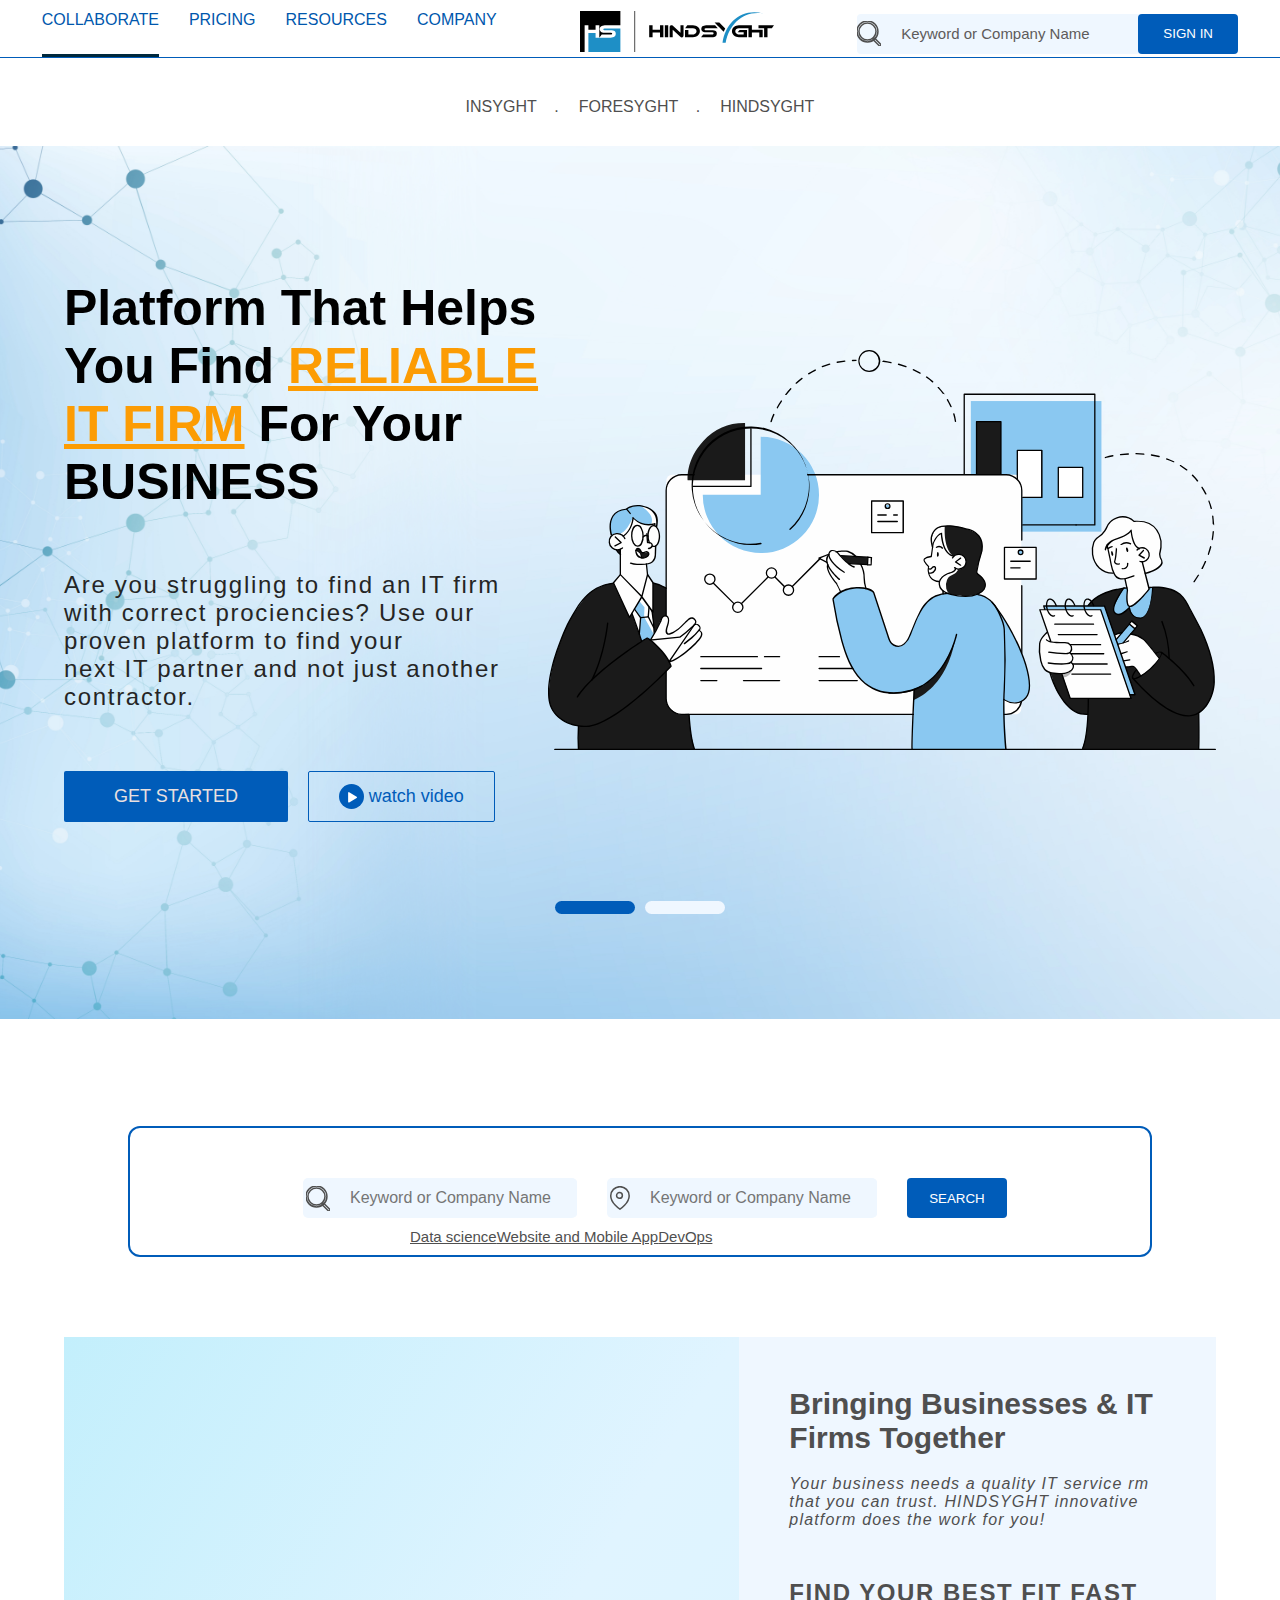
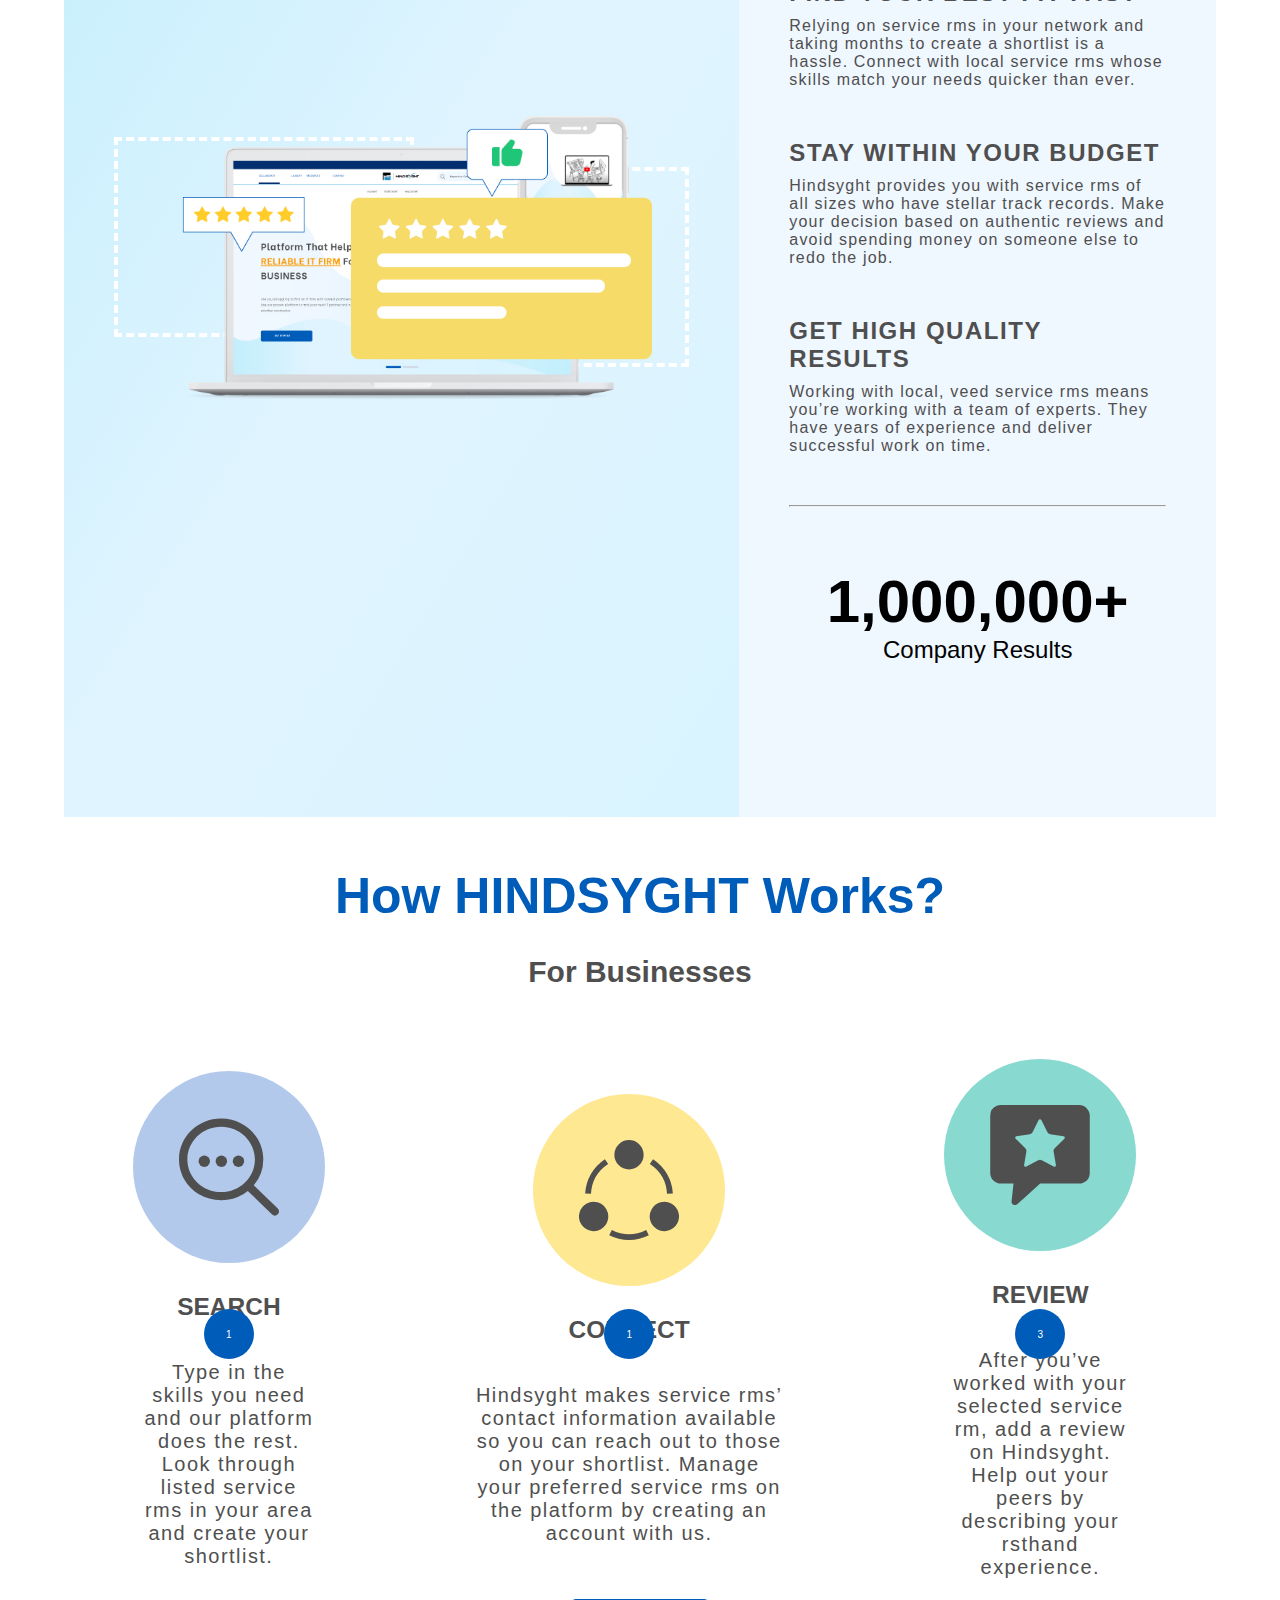
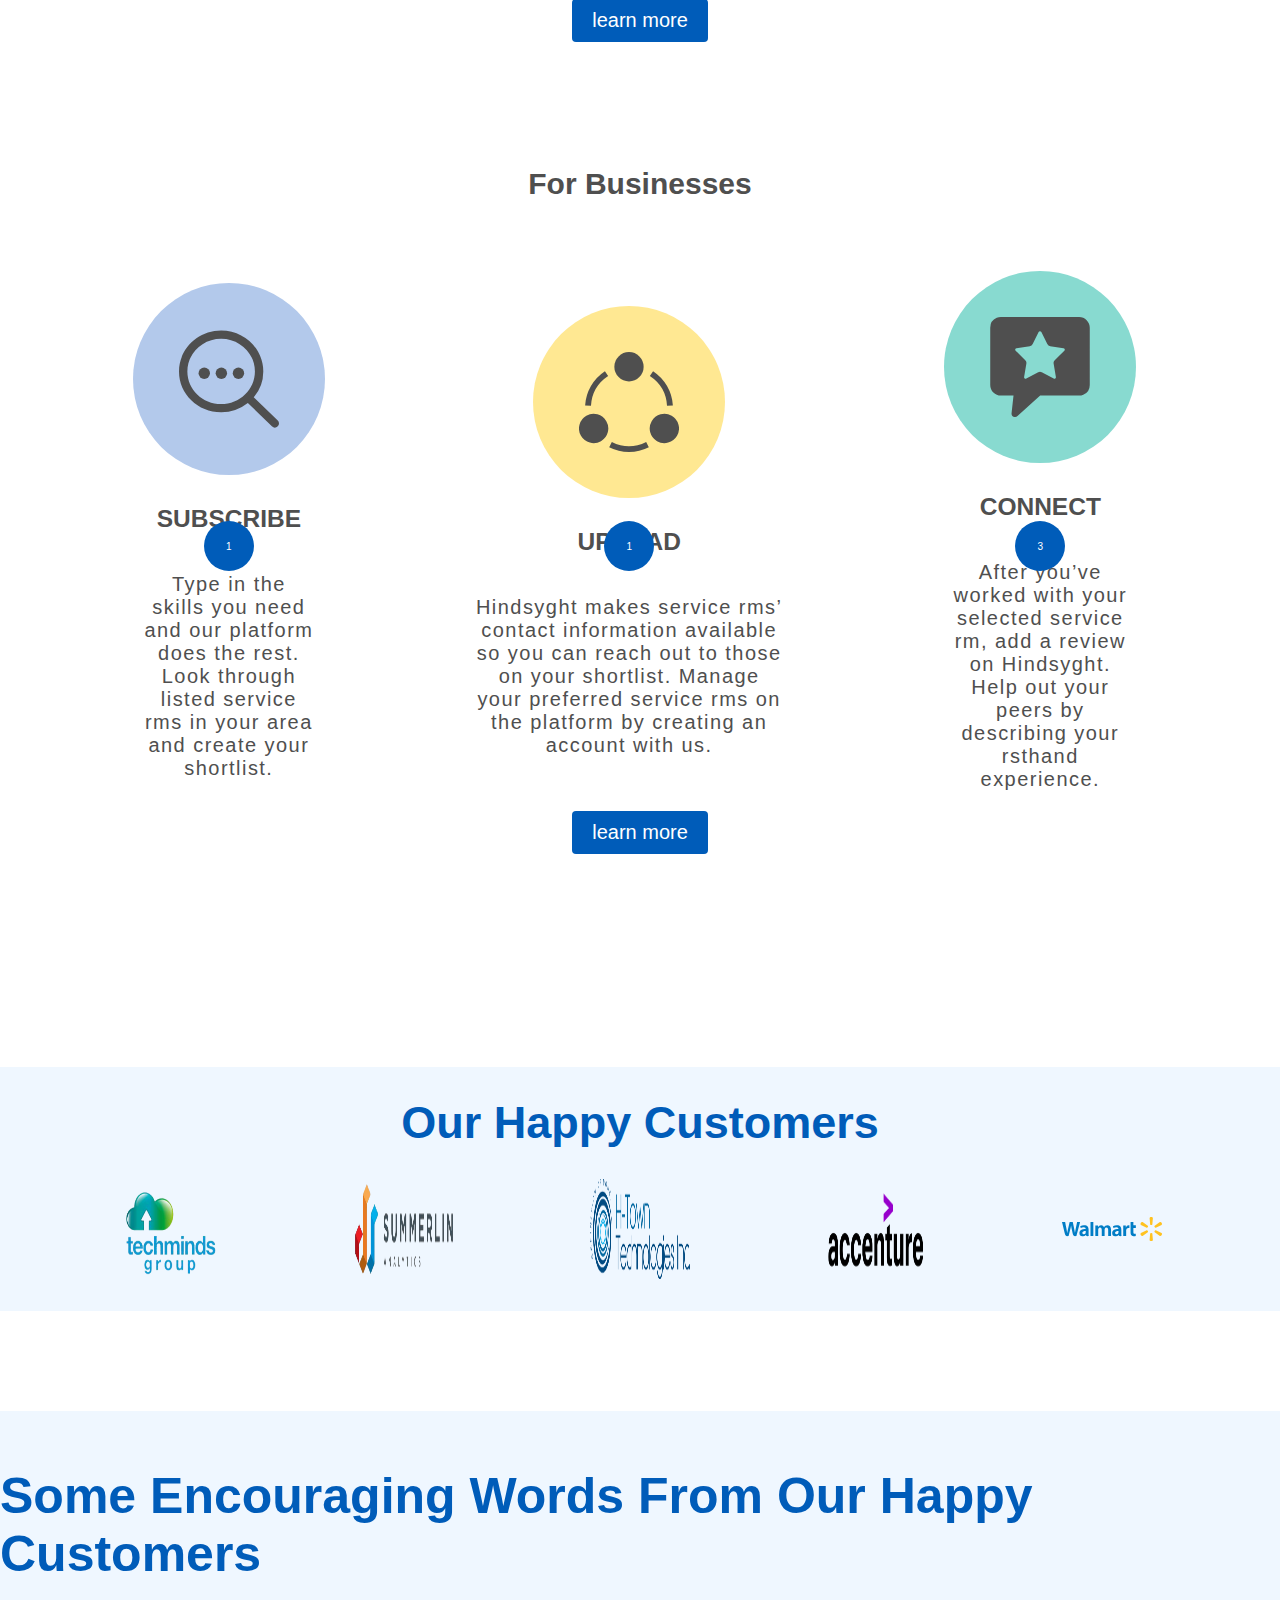
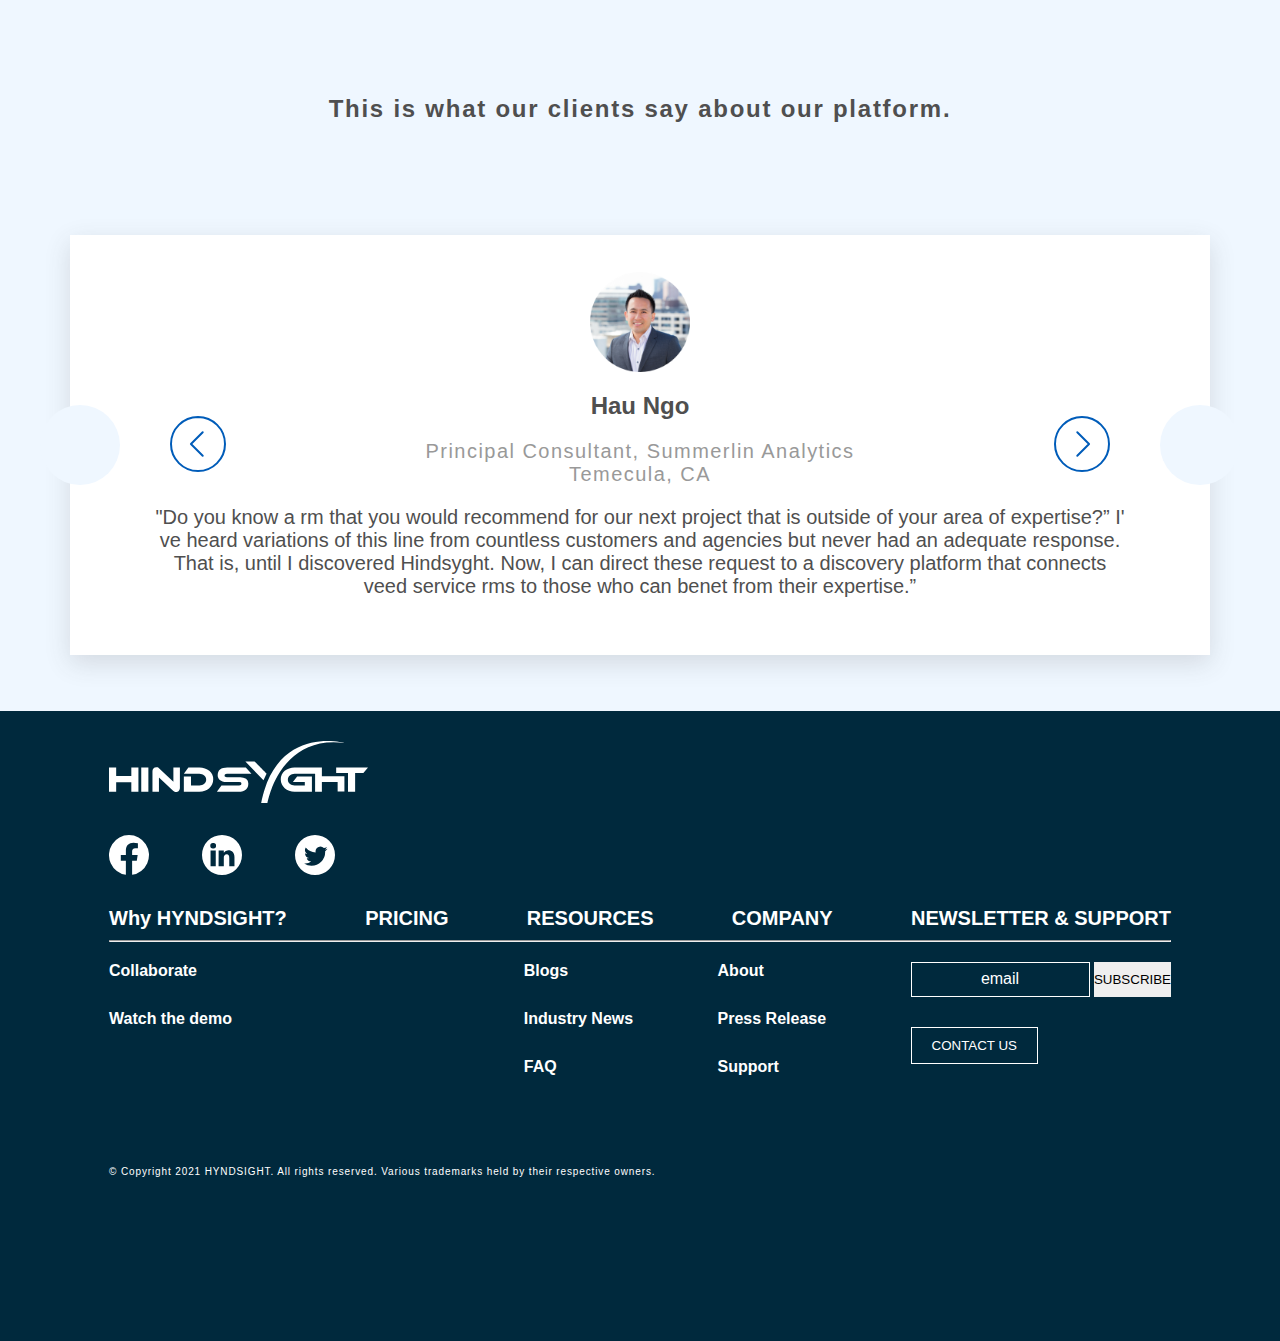
<file: index.html>
<!DOCTYPE html>
<html lang="en">

<head>
    <meta charset="UTF-8">
    <meta http-equiv="X-UA-Compatible" content="IE=edge">
    <meta name="viewport" content="width=device-width, initial-scale=1.0">
    <title>Task</title>
</head>

<body>
    <div class="container">
        <!-- navigation bar -->
        <nav class="navbar">
            <ul class="user_nav">
                <li class="nav_item"><a href="#" class="nav_link">collaborate</a></li>
                <li class="nav_item"><a href="#" class="nav_link">pricing</a></li>
                <li class="nav_item"><a href="#" class="nav_link">resources</a></li>
                <li class="nav_item"><a href="#" class="nav_link">company</a></li>
            </ul>
            <div class="logo">
                <img src="./assets/Company logo.svg" class="logo" alt="comppany logo">
            </div>
            <div class="search_login">
                <svg xmlns="http://www.w3.org/2000/svg" width="24" height="25" viewBox="0 0 24 25">
                    <defs>
                        <style>
                            .a {
                                fill: #6e6e6e;
                            }
                        </style>
                    </defs>
                    <path class="a"
                        d="M10.47,0A10.47,10.47,0,1,0,20.94,10.47,10.482,10.482,0,0,0,10.47,0Zm0,19.008a8.537,8.537,0,1,1,8.537-8.537A8.547,8.547,0,0,1,10.47,19.008Z" />
                    <g transform="translate(15.934 16.934)">
                        <path class="a"
                            d="M358.806,357.331l-5.98-5.98a1.043,1.043,0,1,0-1.475,1.475l5.98,5.98a1.043,1.043,0,0,0,1.475-1.475Z"
                            transform="translate(-351.046 -351.046)" />
                    </g>
                </svg>
                <input type="text" placeholder="Keyword or Company Name" class="search">
                <button class="signin">sign In</button>
            </div>
        </nav>

        <ul class="items">
            <li class="item">insyght &nbsp; &nbsp;.</li>
            <li class="item">foresyght &nbsp; &nbsp;.</li>
            <li class="item">hindsyght </li>
        </ul>

        <!-- Hero section -->
        <section class="hero">
            <div class="hero_flex">
                <div class="hero_left">
                    <h1 class="hero_title">Platform That Helps You Find
                        <a href="#" style="color:#FC9C04">RELIABLE IT FIRM</a> For Your
                        BUSINESS
                    </h1>
                    <p class="hero_desc">Are you struggling to find an IT firm with correct
                        prociencies? Use our proven platform to find your <br />
                        next IT partner and not just another contractor.
                    </p>
                    <div class="hero_buttons">
                        <button class="hero_button_start">get started</button>
                        <button class="hero_button_watch"><img class="play_button" src="./assets/Group 509.svg" alt="">
                            watch video</button>
                    </div>

                </div>
                <div class="hero_right">
                    <img hero_img src="./assets/Hero 2.svg" alt="" height="400px">
                </div>
            </div>
            <div class="scroll_container">
                <span class="scroll"></span>
                <span class="scroll scroll-unique"></span>
            </div>
        </section>

        <!-- info section -->
        <section class="info_section">
            <div class="info_container_column">
                <div>
                    <div class="info_container">
                        <div class="input_container">
                            <svg class="icon info_icon" xmlns="http://www.w3.org/2000/svg" width="24" height="25"
                                viewBox="0 0 24 25">
                                <defs>
                                    <style>
                                        .a {
                                            fill: #6e6e6e;
                                        }
                                    </style>
                                </defs>
                                <path class="a"
                                    d="M10.47,0A10.47,10.47,0,1,0,20.94,10.47,10.482,10.482,0,0,0,10.47,0Zm0,19.008a8.537,8.537,0,1,1,8.537-8.537A8.547,8.547,0,0,1,10.47,19.008Z" />
                                <g transform="translate(15.934 16.934)">
                                    <path class="a"
                                        d="M358.806,357.331l-5.98-5.98a1.043,1.043,0,1,0-1.475,1.475l5.98,5.98a1.043,1.043,0,0,0,1.475-1.475Z"
                                        transform="translate(-351.046 -351.046)" />
                                </g>
                            </svg>
                            <input type="text" placeholder="Keyword or Company Name" class="search">
                        </div>
                        <div class="input_container">
                            <svg class="map" xmlns="http://www.w3.org/2000/svg" width="19.921" height="24.015"
                                viewBox="0 0 19.921 24.015">
                                <defs>
                                    <style>
                                        .a {
                                            fill: none;
                                            stroke: #4f4f4f;
                                            stroke-linecap: round;
                                            stroke-linejoin: round;
                                            stroke-width: 1.5px;
                                        }
                                    </style>
                                </defs>
                                <g transform="translate(0.75 0.75)">
                                    <path class="a"
                                        d="M21.421,10.211c0,7.164-9.211,13.3-9.211,13.3S3,17.375,3,10.211a9.211,9.211,0,1,1,18.421,0Z"
                                        transform="translate(-3 -1)" />
                                    <circle class="a" cx="2.907" cy="2.907" r="2.907"
                                        transform="translate(5.814 5.814)" />
                                </g>
                            </svg>
                            <input type="text" placeholder="Keyword or Company Name" class="search">
                        </div>
                        <button class="signin info_signin">Search</button>
                    </div>
                </div>
                <div class="info_links">
                    <a href="#">Data science</a><a href="#">Website and Mobile App</a><a href="#">DevOps</a>
                </div>
            </div>
        </section>
        <!-- 5.business section -->
        <section class="business_section">
            <div class="business_section_flex">
                <!-- left -->
                <div class="business_left">
                    <div class="dotted_box1"></div>
                    <img class="business_img" height="450" src="./assets/Group 397.png" alt="">
                    <div class="dotted_box2"></div>
                </div>
                <!-- right -->
                <div class="business_right">
                    <div class="business_desc">
                        <h2 class="business_main_title">
                            Bringing Businesses & IT Firms Together
                        </h2>
                        <p class="business_sub_desc f_italic">
                            Your business needs a quality IT service rm that you can trust.
                            HINDSYGHT innovative platform does the work for you!
                        </p>
                    </div>
                    <div class="business_desc">
                        <h3 class="business_sub_title">
                            FIND YOUR BEST FIT FAST
                        </h3>
                        <p class="business_sub_desc">
                            Relying on service rms in your network and taking months to create a
                            shortlist is a hassle. Connect with local service rms whose skills match
                            your needs quicker than ever.
                        </p>
                    </div>
                    <div class="business_desc">
                        <h3 class="business_sub_title">
                            STAY WITHIN YOUR BUDGET
                        </h3>
                        <p class="business_sub_desc">
                            Hindsyght provides you with service rms of all sizes who have stellar track
                            records. Make your decision based on authentic reviews and avoid spending
                            money on someone else to redo the job.
                        </p>
                    </div>
                    <div class="business_desc">
                        <h3 class="business_sub_title">
                            GET HIGH QUALITY RESULTS
                        </h3>
                        <p class="business_sub_desc">
                            Working with local, veed service rms means you’re working with a team of
                            experts. They have years of experience and deliver successful work on time.
                        </p>
                    </div>
                    <hr>
                    <div class="conpany_result">
                        <h1>1,000,000+</h1>
                        <p>Company Results</p>
                    </div>
                </div>
            </div>
        </section>
        <!-- work section -->
        <section class="work_section">
            <div class="work_flex">
                <h1 class="work_title">How HINDSYGHT Works?</h1>
                <h2 class="work_subtitle">For Businesses</h2>
                <div class="work_cards">
                    <div class="work_card">
                        <div class="img_container img_container-search">
                            <img src="./assets/Group 343.svg" alt="" class="card_img">
                            <div class="notification_container">
                                <span class="notification">1</span>
                            </div>

                        </div>
                        <h3 class="card_title">SEARCH</h3>
                        <p class="card_description">Type in the skills you need and our
                            platform does the rest. Look
                            through listed service rms in your
                            area and create your shortlist.
                        </p>
                    </div>
                    <div class="work_card">
                        <div class="img_container img_container-connect">
                            <img src="./assets//Group 339.svg" alt="" class="card_img">
                            <div class="notification_container">
                                <span class="notification">1</span>
                            </div>
                        </div>
                        <h3 class="card_title">CONNECT</h3>
                        <p class="card_description">Hindsyght makes service rms’
                            contact information available so
                            you can reach out to those on your
                            shortlist. Manage your preferred
                            service rms on the platform by
                            creating an account with us.
                        </p>

                    </div>
                    <div class="work_card">
                        <div class="img_container img_container-subtraction">
                            <img src="./assets//Subtraction 5.svg" alt="" class="card_img">
                            <div class="notification_container">
                                <span class="notification">3</span>
                            </div>
                        </div>
                        <h3 class="card_title">REVIEW</h3>
                        <p class="card_description">After you’ve worked with your
                            selected service rm, add a review
                            on Hindsyght. Help out your peers
                            by describing your rsthand
                            experience.
                        </p>
                    </div>
                </div>
                <button class="card_btn card_brn-more">
                    learn more
                </button>
            </div>
        </section>

        <!-- IT firms section -->
        <section class="work_section">
            <div class="work_flex">
                <h2 class="work_subtitle">For Businesses</h2>
                <div class="work_cards">
                    <div class="work_card">
                        <div class="img_container img_container-search">
                            <img src="./assets/Group 343.svg" alt="" class="card_img">
                            <div class="notification_container">
                                <span class="notification">1</span>
                            </div>

                        </div>
                        <h3 class="card_title">SUBSCRIBE</h3>
                        <p class="card_description">Type in the skills you need and our
                            platform does the rest. Look
                            through listed service rms in your
                            area and create your shortlist.
                        </p>
                    </div>
                    <div class="work_card">
                        <div class="img_container img_container-connect">
                            <img src="./assets//Group 339.svg" alt="" class="card_img">
                            <div class="notification_container">
                                <span class="notification">1</span>
                            </div>
                        </div>
                        <h3 class="card_title">UPLOAD</h3>
                        <p class="card_description">Hindsyght makes service rms’
                            contact information available so
                            you can reach out to those on your
                            shortlist. Manage your preferred
                            service rms on the platform by
                            creating an account with us.
                        </p>

                    </div>
                    <div class="work_card">
                        <div class="img_container img_container-subtraction">
                            <img src="./assets//Subtraction 5.svg" alt="" class="card_img">
                            <div class="notification_container">
                                <span class="notification">3</span>
                            </div>
                        </div>
                        <h3 class="card_title">CONNECT</h3>
                        <p class="card_description">After you’ve worked with your
                            selected service rm, add a review
                            on Hindsyght. Help out your peers
                            by describing your rsthand
                            experience.
                        </p>
                    </div>
                </div>
                <button class="card_btn card_brn-more">
                    learn more
                </button>
            </div>
        </section>

        <!-- happy customers -->
        <section class="happy_customers happy_customers2 ">
            <div class="happy_customer">
                <h2>Our Happy Customers</h2>
                <div src="" alt="" class="customer_logo_container">
                    <div class="customer_img_container">
                        <img width="100" height="100" src="./assets/2531692-removebg-preview.png" alt="">
                    </div>
                    <div class="customer_img_container">
                        <img width="100" height="100" class="img" src="./assets/2863612-removebg-preview.png" alt="">
                    </div>
                    <div class="customer_img_container">
                        <img width="100" height="100" class="img" src="./assets/H-TTI-Logo_3.png" alt="">
                    </div>
                    <div class="customer_img_container">
                        <img width="100" height="100" class="img" src="./assets/accenture.png" alt="">
                    </div>
                    <div class="customer_img_container">
                        <img width="100" height="100" class="img" src="./assets/Walmart_logo.svg" alt="">
                    </div>

                </div>
            </div>
        </section>
        <!-- customer card  -->
        <section class="customer_card_container">
            <h2>Some Encouraging Words From Our Happy Customers</h2>
            <h4>This is what our clients say about our platform.</h4>
            <div class="card_container1">
                <div class="left_arrow">
                    <img src="./assets/Group 44.svg" alt="" />
                </div>
                <div class="card_container">
                    <div class="arrow_left"></div>
                    <div class="card">
                        <img src="./assets/HauNgo.34163a08.png" alt="" class="card_img" />
                        <h3 class="user_name">Hau Ngo</h3>
                        <p class="card_subtitle">Principal Consultant, Summerlin Analytics <br> Temecula, CA</p>
                        <p class="card_desc">
                            "Do you know a rm that you would recommend for our next project that
                            is outside of your area of expertise?” I' ve heard variations of
                            this line from countless customers and agencies but never had an
                            adequate response. That is, until I discovered Hindsyght. Now, I can
                            direct these request to a discovery platform that connects veed
                            service rms to those who can benet from their expertise.”
                        </p>
                    </div>
                    <div class="arrow_right"></div>
                </div>
                <div class="right_arrow">
                    <img src="./assets/Group 45.svg" alt="" />
                </div>
            </div>
        </section>
        <!-- footer -->
        <section class="footer">
            <div class="footer_container">
                <img src="./assets/logo-dark.3b2fd3f2.svg" alt="">
                <div class="social_media">
                    <img src="./assets/iconfinder_Circled_Facebook_svg_5279111.svg" alt="">
                    <img src="./assets/iconfinder_Circled_Linkedin_svg_5279114.svg" class="social_media_icon" alt="">
                    <img src="./assets/iconfinder_Circled_Twitter_svg_5279123.svg" class="social_media_icon" alt="">
                </div>
                <div class="footer_headings">
                    <h4>Why HYNDSIGHT?</h4>
                    <h4>PRICING</h4>
                    <h4>RESOURCES</h4>
                    <h4>COMPANY</h4>
                    <h4>NEWSLETTER & SUPPORT</h4>
                </div>

                <hr>
                <div class="footer_row">
                    <div class="footer_column">
                        <h4 class="m-b-3">Collaborate</h4>
                        <h4>Watch the demo</h4>
                    </div>
                    <div class="footer_column hide">
                        <h4 class="m-b-3">Collaborate</h4>
                        <h4 class="m-b-3">Watch the demo</h4>
                    </div>
                    <div class="footer_column">
                        <h4 class="m-b-3">Blogs</h4>
                        <h4 class="m-b-3">Industry News </h4>
                        <h4 class="m-b-3">FAQ</h4>
                    </div>
                    <div class="footer_column">
                        <h4 class="m-b-3">About</h4>
                        <h4 class="m-b-3">Press Release</h4>
                        <h4>Support</h4>
                    </div>
                    <div class="footer_column">
                        <div class="subscribe_container">
                            <input class="m-b-3 footer_input" placeholder="email" type="email">
                            <button class="m-b-3 subscribe-btn">SUBSCRIBE</button>
                        </div>
                        <div class="contact_btn_container">
                            <button class="contact_btn">CONTACT US</button>
                        </div>
                    </div>

                </div>
                <p class="copy_right"> &copy Copyright 2021 HYNDSIGHT. All rights reserved. Various trademarks held by
                    their respective owners.</p>

            </div>

    </div>

    </section>
    </div>
    </div>
    <link rel="stylesheet" href="./css/style.css">
    <script src="./js/script.js"></script>

</body>

</html>
</file>
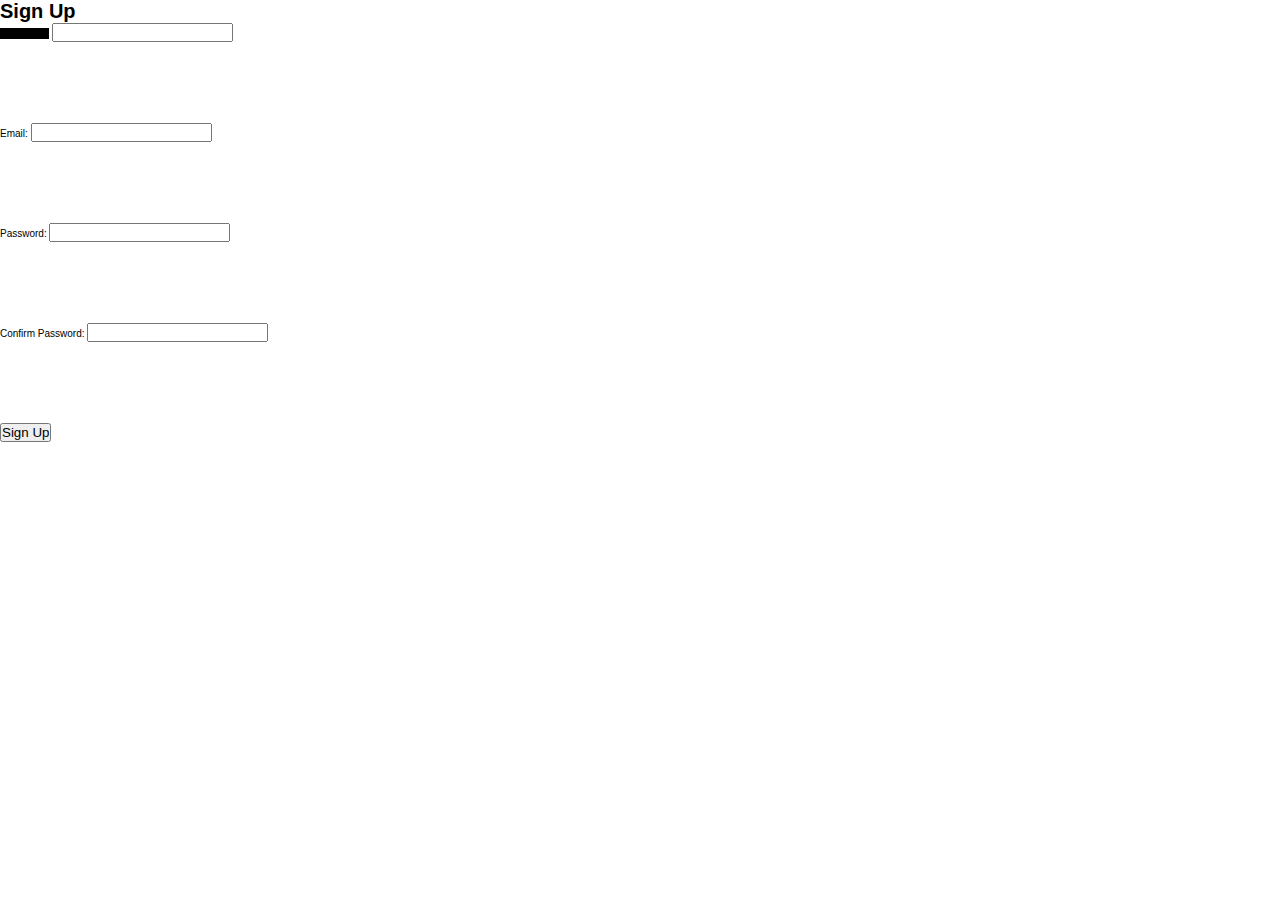
<file: index2.html>
<!DOCTYPE html>
<html>

<head>
    <title>JavaScript Form Validation Demo</title>
    <link rel="stylesheet" href="css/style.css">
</head>

<body>
    <div class="container">
        <form id="signup" class="form">
            <h1>Sign Up</h1>
            <div class="form-field">
                <label for="username" class="name">Username:</label>
                <input type="text" name="username" id="username" autocomplete="off">
                <small></small>
            </div>

            <div class="form-field">
                <label for="email">Email:</label>
                <input type="text" name="email" id="email" autocomplete="off">
                <small></small>
            </div>

            <div class="form-field">
                <label for="password">Password:</label>
                <input type="password" name="password" id="password" autocomplete="off">
                <small></small>
            </div>


            <div class="form-field">
                <label for="confirm-password">Confirm Password:</label>
                <input type="password" name="confirm-password" id="confirm-password" autocomplete="off">
                <small></small>
            </div>

            <div class="form-field">
                <input type="submit" value="Sign Up">
            </div>
        </form>
    </div>

    <script>
        const usernameEl = document.querySelector('#username');
        const emailEl = document.querySelector('#email');
        const passwordEl = document.querySelector('#password');
        const confirmPasswordEl = document.querySelector('#confirm-password');

        const form = document.querySelector('#signup');


        const checkUsername = () => {

            let valid = false;

            const min = 3,
                max = 25;

            const username = usernameEl.value.trim();

            if (username.length === 0) {
                showError(usernameEl, 'Username cannot be blank.');
            } else if (!isBetween(username.length, min, max)) {
                showError(usernameEl, `Username must be between ${min} and ${max} characters.`)
            } else {
                valid = true;
            }
            return valid;
        };


        const checkEmail = () => {
            let valid = false;
            const email = emailEl.value.trim();
            if (!isRequired(email)) {
                showError(emailEl, 'Email cannot be blank.');
            } else if (!isEmailValid(email)) {
                showError(emailEl, 'Email is not valid.')
            } else {
                showSuccess(emailEl);
                valid = true;
            }
            return valid;
        };

        const checkPassword = () => {
            let valid = false;


            const password = passwordEl.value.trim();

            if (!isRequired(password)) {
                showError(passwordEl, 'Password cannot be blank.');
            } else if (!isPasswordSecure(password)) {
                showError(passwordEl, 'Password must has at least 8 characters that include at least 1 lowercase character, 1 uppercase characters, 1 number, and 1 special character in (!@#$%^&*)');
            } else {
                showSuccess(passwordEl);
                valid = true;
            }

            return valid;
        };

        const checkConfirmPassword = () => {
            let valid = false;
            // check confirm password
            const confirmPassword = confirmPasswordEl.value.trim();
            const password = passwordEl.value.trim();

            if (!isRequired(confirmPassword)) {
                showError(confirmPasswordEl, 'Please enter the password again');
            } else if (password !== confirmPassword) {
                showError(confirmPasswordEl, 'The password does not match');
            } else {
                showSuccess(confirmPasswordEl);
                valid = true;
            }

            return valid;
        };

        const isEmailValid = (email) => {
            const re = /^(([^<>()\[\]\\.,;:\s@"]+(\.[^<>()\[\]\\.,;:\s@"]+)*)|(".+"))@((\[[0-9]{1,3}\.[0-9]{1,3}\.[0-9]{1,3}\.[0-9]{1,3}\])|(([a-zA-Z\-0-9]+\.)+[a-zA-Z]{2,}))$/;
            return re.test(email);
        };

        const isPasswordSecure = (password) => {
            const re = new RegExp("^(?=.*[a-z])(?=.*[A-Z])(?=.*[0-9])(?=.*[!@#\$%\^&\*])(?=.{8,})");
            return re.test(password);
        };

        const isRequired = value => value === '' ? false : true;
        const isBetween = (length, min, max) => length < min || length > max ? false : true;


        const showError = (input, message) => {
            // get the form-field element
            const formField = input.parentElement;
            // add the error class
            formField.classList.remove('success');
            formField.classList.add('error');

            // show the error message
            const error = formField.querySelector('small');
            error.textContent = message;
        };

        const showSuccess = (input) => {
            // get the form-field element
            const formField = input.parentElement;

            // remove the error class
            formField.classList.remove('error');
            formField.classList.add('success');

            // hide the error message
            const error = formField.querySelector('small');
            error.textContent = '';
        }


        form.addEventListener('submit', function (e) {
            // prevent the form from submitting
            e.preventDefault();

            // validate fields
            let isUsernameValid = checkUsername(),
                isEmailValid = checkEmail(),
                isPasswordValid = checkPassword(),
                isConfirmPasswordValid = checkConfirmPassword();

            let isFormValid = isUsernameValid &&
                isEmailValid &&
                isPasswordValid &&
                isConfirmPasswordValid;

            // submit to the server if the form is valid
            if (isFormValid) {

            }
        });
    </script>
</body>

</html>
</file>
<file: css/style.css>
:root {
  /* colors */
  --primary-color: #005cb9;
  --primary-color-dark: #00293d;
  --secondary-color: #eff7ff;
}

* {
  margin: 0;
  padding: 0;
}

*,
*::before,
*::after {
  box-sizing: inherit;
}

html {
  box-sizing: border-box;
  font-size: 62.5%;
  /*1rem=10px, 10px/16px = 62.5% */
}

body {
  font-family: Helvetica, sans-serif;
}

.container {
  width: 100%;
}

/* navigation bar */
.navbar {
  display: flex;
  align-items: center;
  justify-content: space-around;
  height: 4.8rem;
  font-size: 1.6rem;
  margin: 1rem 0;
  border-bottom: 1px solid var(--primary-color);
}

.user_nav {
  display: flex;
  list-style-type: none;
}

.user_nav .nav_item {
  margin-left: 3rem;
}

.user_nav .nav_item {
  margin-left: 3rem;
  padding-bottom: 2.5rem;
}

.user_nav li:first-child {
  margin-left: 0;
  border-bottom: 3px solid var(--primary-color-dark);
}

.nav_item .nav_link {
  text-decoration: none;
  text-transform: uppercase;
  color: #0057ad;
}

.search {
  background: #eff7ff;
  border: none;
  border-radius: 4px;
  padding: 1rem 2rem;
  font-size: 1.6rem;
}

.search_login {
  display: flex;
  align-items: center;
  justify-content: center;
  background-color: var(--secondary-color);
  border-radius: 4px;
}

.search:focus {
  outline: none;
}

.search_login .icon {
  position: relative;
  left: 1rem;
}

.search_login .signin {
  width: 10rem;
  height: 4rem;
  background-color: var(--primary-color);
  color: white;
  text-transform: uppercase;
  border: none;
  cursor: pointer;
  margin-left: 1rem;
  border-radius: 4px;
}

.search_login .signin:hover {
  background-color: #005cb9e0;
}

.search_login .signin:active {
  background-color: var(--primary-color);
}

.search_login .search::-webkit-input-placeholder {
  font-size: 1.5rem;
  color: rgb(94, 91, 91);
}

.container .items {
  display: flex;
  align-items: center;
  justify-content: center;
}

.container .item {
  margin: 3rem 1rem;
  list-style-type: none;
  text-transform: uppercase;
  font-size: 1.6rem;
  color: #4f4f4f;
}

/* hero section */
.hero {
  display: flex;
  flex-direction: column;
  justify-content: center;
  align-items: center;
  background-image: url(../assets/background.png);
  background-repeat: no-repeat;
  min-height: 100vh;
}

.hero_flex {
  display: flex;
  justify-content: center;
  align-items: center;
  width: 90%;
  margin: 0 auto;
}

.hero_flex .hero_left {
  text-align: left;
}

.hero_flex .hero_left .hero_title {
  font-size: 5rem;
}

.hero_desc {
  font-size: 2.4rem;
  letter-spacing: 1.7px;
  margin-top: 6rem;
  margin-bottom: 6rem;
  color: #252525;
}

.hero_buttons {
  display: flex;
}

.hero_button_start {
  padding: 1.5rem 5rem;
  font-size: 1.8rem;
  background-color: var(--primary-color);
  border: none;
  border-radius: 2px;
  color: rgb(233, 224, 224);
  cursor: pointer;
  text-transform: uppercase;
}

.hero_button_watch {
  padding: 0.5rem 3rem;
  background: transparent;
  border: 1px solid var(--primary-color);
  border-radius: 2px;
  display: flex;
  align-items: center;
  margin-left: 2rem;
  cursor: pointer;
  font-size: 1.8rem;
  color: var(--primary-color);
}

.play_button {
  margin-right: 5px;
}

.scroll_container {
  margin-top: 8rem;
}

.scroll_container .scroll {
  padding: 0.1rem 4rem;
  width: 5rem;
  height: 1rem;
  background-color: var(--primary-color);
  border-radius: 5rem;
}

.scroll_container .scroll-unique {
  margin-left: 1rem;
  background-color: var(--secondary-color);
}

/* info section */
.info_section {
  width: 80%;
  margin: 0 auto;
}

.info_container {
  margin: 5rem 0 0 0;
  display: flex;
  justify-content: center;
}

.input_container {
  background-color: var(--secondary-color);
  display: flex;
  justify-content: center;
  align-items: center;
  border-radius: 5px;
}

.map {
  margin-left: 3px;
}

.info_icon {
  margin-left: 3px;
}

.input_container {
  margin-left: 3rem;
}

.info_signin {
  width: 10rem;
  height: 4rem;
  background-color: var(--primary-color);
  color: white;
  text-transform: uppercase;
  border: none;
  cursor: pointer;
  margin-left: 3rem;
  border-radius: 4px;
}

.info_container_column {
  display: flex;
  flex-direction: column;
  border: 2px solid var(--primary-color);
  border-radius: 1.2rem;
  margin: 8rem 0;
  justify-content: center;
}

.info_links {
  display: flex;
  align-items: center;
  font-size: 1.5rem;
  margin-top: 1rem;
  margin-left: 28rem;
  margin-bottom: 1rem;
}

.info_links a {
  color: #4f4f4f;
}

/* business section */
.business_section {
  width: 90%;
  margin: 0 auto 5rem;
  height: 120vh;
  display: flex;
  justify-content: center;
  align-items: center;
}

.business_section_flex {
  display: flex;
  justify-content: center;
  align-items: center;
  width: 100%;
  height: 100%;
}

.business_left {
  background-image: linear-gradient(to right bottom, #c3effc, #e0f4ff, #d9f4ff);
  display: flex;
  justify-content: center;
  align-items: center;
  width: 100%;
  height: 100%;
  flex: 1;
  position: relative;
}

.business_img {
  z-index: 2;
}

.dotted_box1 {
  width: 30rem;
  height: 20rem;
  border: 4px solid white;
  border-style: dashed;
  position: absolute;
  left: 5rem;
  top: 40rem;
  z-index: 0;
}

.dotted_box2 {
  width: 30rem;
  height: 20rem;
  border: 4px solid white;
  border-style: dashed;
  position: absolute;
  right: 5rem;
  bottom: 45rem;
  z-index: 0;
}

.business_right {
  background-color: var(--secondary-color);
  width: 100%;
  height: 100%;
  padding: 5rem;
}

.business_desc {
  display: flex;
  flex-direction: column;
  justify-content: space-between;
}

.business_main_title {
  color: #4f4f4f;
  /* letter-spacing: 1px; */
  font-size: 3rem;
  margin-bottom: 1rem;
}

.business_sub_desc {
  font-size: 1.6rem;
  margin-bottom: 5rem;
}

.f_italic {
  font-style: italic;
  letter-spacing: 1.17px;
  color: #4f4f4f;
}

.business_sub_title {
  font-size: 2.4rem;
  color: #4f4f4f;
  letter-spacing: 1.54px;
}

.business_sub_desc {
  color: #4f4f4f;
  letter-spacing: 1.17px;
  text-align: left;
  margin-top: 1rem;
}

.conpany_result {
  text-align: center;
  margin: 6rem 0;
}

.conpany_result h1 {
  font-size: 6rem;
  text-align: center;
}

.conpany_result p {
  font-size: 2.4rem;
}

hr {
  background-color: var(--primary-color);
}

/* work section */
.work_section {
  width: 90%;
  margin: 0 auto;
  min-height: 100vh;
}

.work_flex {
  display: flex;
  flex-direction: column;
  justify-content: center;
  align-items: center;
}

.work_title {
  font-size: 5rem;
  color: var(--primary-color);
  margin-bottom: 3rem;
}

.work_subtitle {
  font-size: 3rem;
  color: #4f4f4f;
  margin-bottom: 7rem;
}

.work_cards {
  display: flex;
  /* justify-content: space-around;
  align-items: center; */
}

.work_card {
  display: flex;
  flex-direction: column;
  justify-content: center;
  align-items: center;
  position: relative;
}

.img_container {
  background-color: #88dad0;
  height: 19.2rem;
  width: 19.2rem;
  display: flex;
  align-items: center;
  justify-content: center;
  border-radius: 50%;
}

.img_container-search {
  background-color: #b3c9eb;
}

.img_container-connect {
  background-color: #ffe892;
}

.card_title {
  font-size: 2.45rem;
  color: #4f4f4f;
  padding: 2rem 0;
  margin-top: 1rem;
}

.card_description {
  font-size: 2rem;
  padding: 2rem 8rem;
  text-align: center;
  letter-spacing: 1.46px;
  color: #4f4f4f;
}

.card_btn {
  font-size: 2rem;
  padding: 1rem 2rem;
  border: none;
  background-color: var(--primary-color);
  color: #fff;
  cursor: pointer;
  border-radius: 4px;
}

/* happy customers */
.happy_customers {
  background-color: var(--secondary-color);
  padding: 3rem 5rem;
}

.happy_customers2 {
  margin-bottom: 10rem;
}

.happy_customers h2 {
  text-align: center;
  font-size: 4.5rem;
  color: var(--primary-color);
  margin-bottom: 3rem;
  padding: 0 6rem;
}

.customer_logo_container {
  display: flex;
  justify-content: space-around;
}

.customer_reviews {
  height: 100vh;
  background-color: var(--secondary-color);
}

.customer_reviews .subtitle {
  font-size: 2.4rem;
  letter-spacing: 1.75px;
  text-align: center;
  color: #4f4f4f;
}

/* card */
.customer_card_container {
  height: 100vh;
  display: flex;
  flex-direction: column;
  align-items: center;
  justify-content: space-around;
  background-color: #eff7ff;
}

.customer_card_container h2 {
  color: var(--primary-color);
  font-size: 5rem;
}

.customer_card_container h4 {
  color: #4f4f4f;
  letter-spacing: 1.75px;
  font-size: 2.4rem;
}

.card_container1 {
  width: 90%;
  margin: 0 auto;
  display: flex;
  justify-content: center;
  align-items: center;
  /* background-color: #eff7ff; */
}

.card_container {
  display: flex;
  justify-content: center;
  background-color: #fff;
  box-shadow: rgb(71 71 71 / 16%) 0px 8px 24px;
}

.card {
  width: 104rem;
  height: 42rem;
  display: flex;
  flex-direction: column;
  align-items: center;
  justify-content: center;
}

.card_img {
  height: 100px;
  width: 100px;
}

.arrow_left {
  margin: auto 0;
  padding: 4rem;
  margin-left: -3rem;
  border-radius: 50%;
  background-color: #eff7ff;
}

.left_arrow {
  /* background-color: #eff7ff; */
  position: absolute;
  left: 17rem;
  background-repeat: 50%;
}

.arrow_right {
  margin: auto 0;
  padding: 4rem;
  margin-right: -3rem;
  border-radius: 50%;
  background-color: #eff7ff;
}

.right_arrow {
  position: absolute;
  right: 17rem;
}

.card_desc {
  text-align: center;
}

.user_name {
  font-size: 2.4rem;
  margin: 2rem 0;
  color: #4f4f4f;
}

.card_subtitle {
  color: #999;
  font-size: 2rem;
  letter-spacing: 1.46px;
  margin-bottom: 2rem;
  text-align: center;
}

.card_desc {
  color: #4f4f4f;
  font-size: 2rem;
  padding: 0 3rem;
  margin-bottom: 2rem;
}

/* notifications */
.notification_container {
  width: 5rem;
  height: 5rem;
  background-color: var(--primary-color);
  color: #fff;
  border-radius: 50%;
  display: flex;
  justify-content: center;
  align-items: center;
  position: absolute;
  bottom: 24rem;
}

.notification_upload {
  bottom: 15rem;
}

/* footer */
.footer {
  background-color: var(--primary-color-dark);
  padding: 3rem 5rem;
  height: 70vh;
}

.footer_container {
  width: 90%;
  margin: 0 auto;
}

.social_media {
  margin: 3rem 0;
}

.social_media_icon {
  margin-left: 5rem;
}

.footer_headings {
  display: flex;
  justify-content: space-between;
  color: white;
  font-size: 2rem;
  margin: 1rem 0;
}

.headings_sub {
  font-size: 1.6rem;
}

.hide {
  visibility: hidden;
}

.footer_row {
  display: flex;
  justify-content: space-between;
  margin-top: 2rem;
  font-size: 1.6rem;
  color: white;
}

.footer_column {
  display: flex;
  flex-direction: column;
  align-items: space-between;
}

.copy_right {
  color: white;
  letter-spacing: 0.88px;
  margin-top: 6rem;
  color: #ffffff;
}

.m-b-3 {
  margin-bottom: 3rem;
}

.footer_input {
  height: 3.5rem;
  background-color: transparent;
  border: 1px solid #fff;
  color: #fff;
}

.footer_input:focus {
  outline: none;
}

.footer_input::placeholder {
  color: #fff;
  text-align: center;
  font-size: 1.6rem;
}

.subscribe-btn {
  height: 3.5rem;
  border: none;
  cursor: pointer;
}

.contact_btn {
  padding: 1rem 2rem;
  color: white;
  background-color: transparent;
  border: 1px solid #fff;
  cursor: pointer;
}

/* media queries */
@media screen and (max-width: 480px) {
  .hero_flex {
    display: flex;
    flex-direction: column;
    align-items: center;
    justify-content: center;
  }

  .business_section_flex {
    display: flex;
    flex-direction: column;
    align-items: center;
    justify-content: center;
  }

  .work_flex {
    display: flex;
    flex-direction: column;
  }

  .work_cards {
    display: flex;
    flex-direction: column;
  }

  .work_card {
    display: flex;
    flex-direction: column;
  }

  .dotted_box1 {
    display: none;
  }

  .dotted_box2 {
    display: none;
  }
}

.form-field {
  height: 100px;

  .name {
    background: #000;
  }
}
</file>
